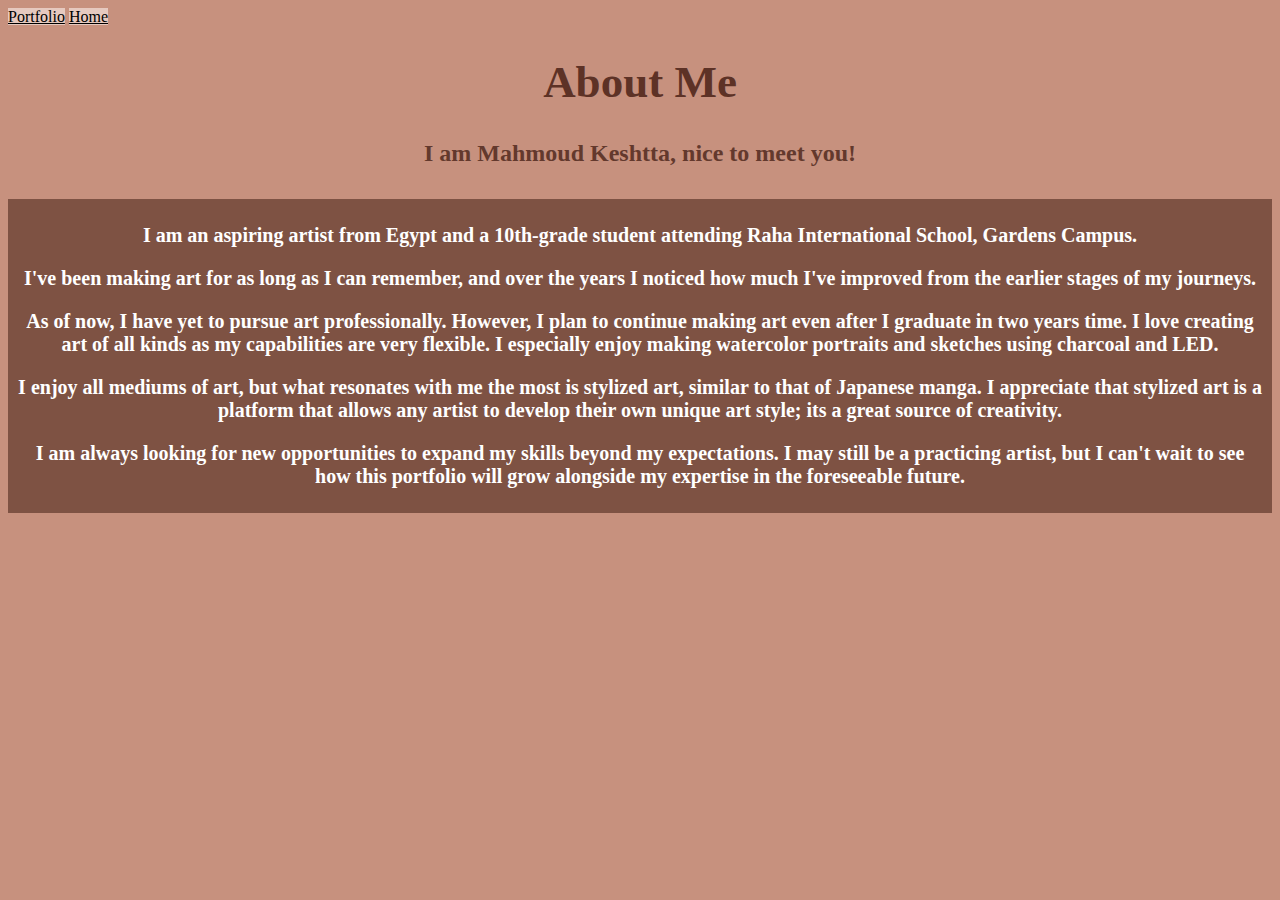
<file: index.html>
<!DOCTYPE html>
<html lang="en">
<head>
    <meta charset="UTF-8">
    <meta http-equiv="X-UA-Compatible" content="IE=edge">
    <meta name="viewport" content="width=device-width, initial-scale=1.0">
    <title>Mahmoud Keshtta - Art Portfolio 2024</title>
    <link rel="stylesheet" href="styles.css">
</head>
<body>
    <a href="portfolio.html">Portfolio</a>
    <a href="home.html">Home</a>
    <h1>About Me</h1> 
    <h4>I am Mahmoud Keshtta, nice to meet you!</h4>
   <div>
   <p> I am an aspiring artist from Egypt and a 10th-grade student attending Raha International School, Gardens Campus.</p>
    <p> I've been making art for as long as I can remember, and over the years I noticed how much I've improved from the earlier stages of my journeys.</p>
    <p> As of now, I have yet to pursue art professionally. However, I plan to continue making art even after I graduate in two years time. I love creating art of all kinds as my capabilities are very flexible. I especially enjoy making watercolor portraits and sketches using charcoal and LED.</p>
    <p> I enjoy all mediums of art, but what resonates with me the most is stylized art, similar to that of Japanese manga. I appreciate that stylized art is a platform that allows any artist to develop their own unique art style; its a great source of creativity.</p>
    <p> I am always looking for new opportunities to expand my skills beyond my expectations. I may still be a practicing artist, but I can't wait to see how this portfolio will grow alongside my expertise in the foreseeable future.</p>
  </div>
</body>
</html>
</file>
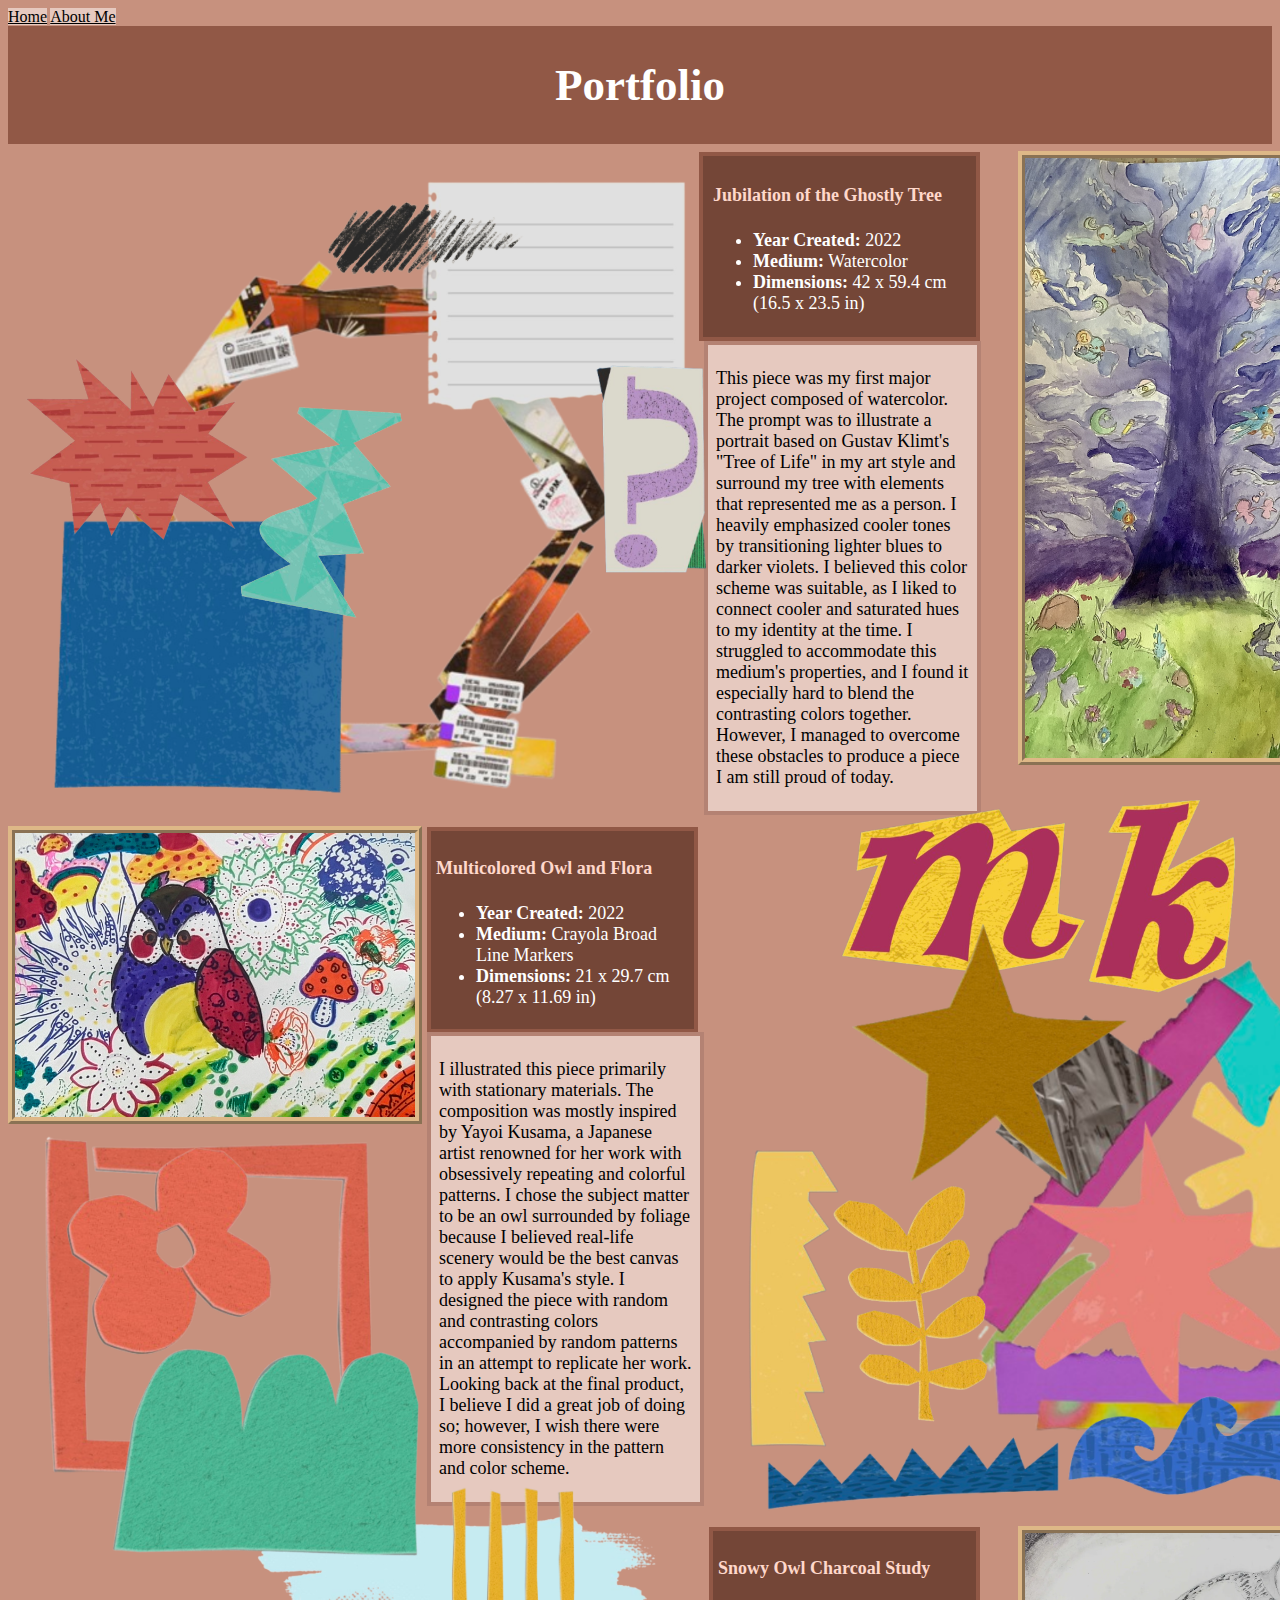
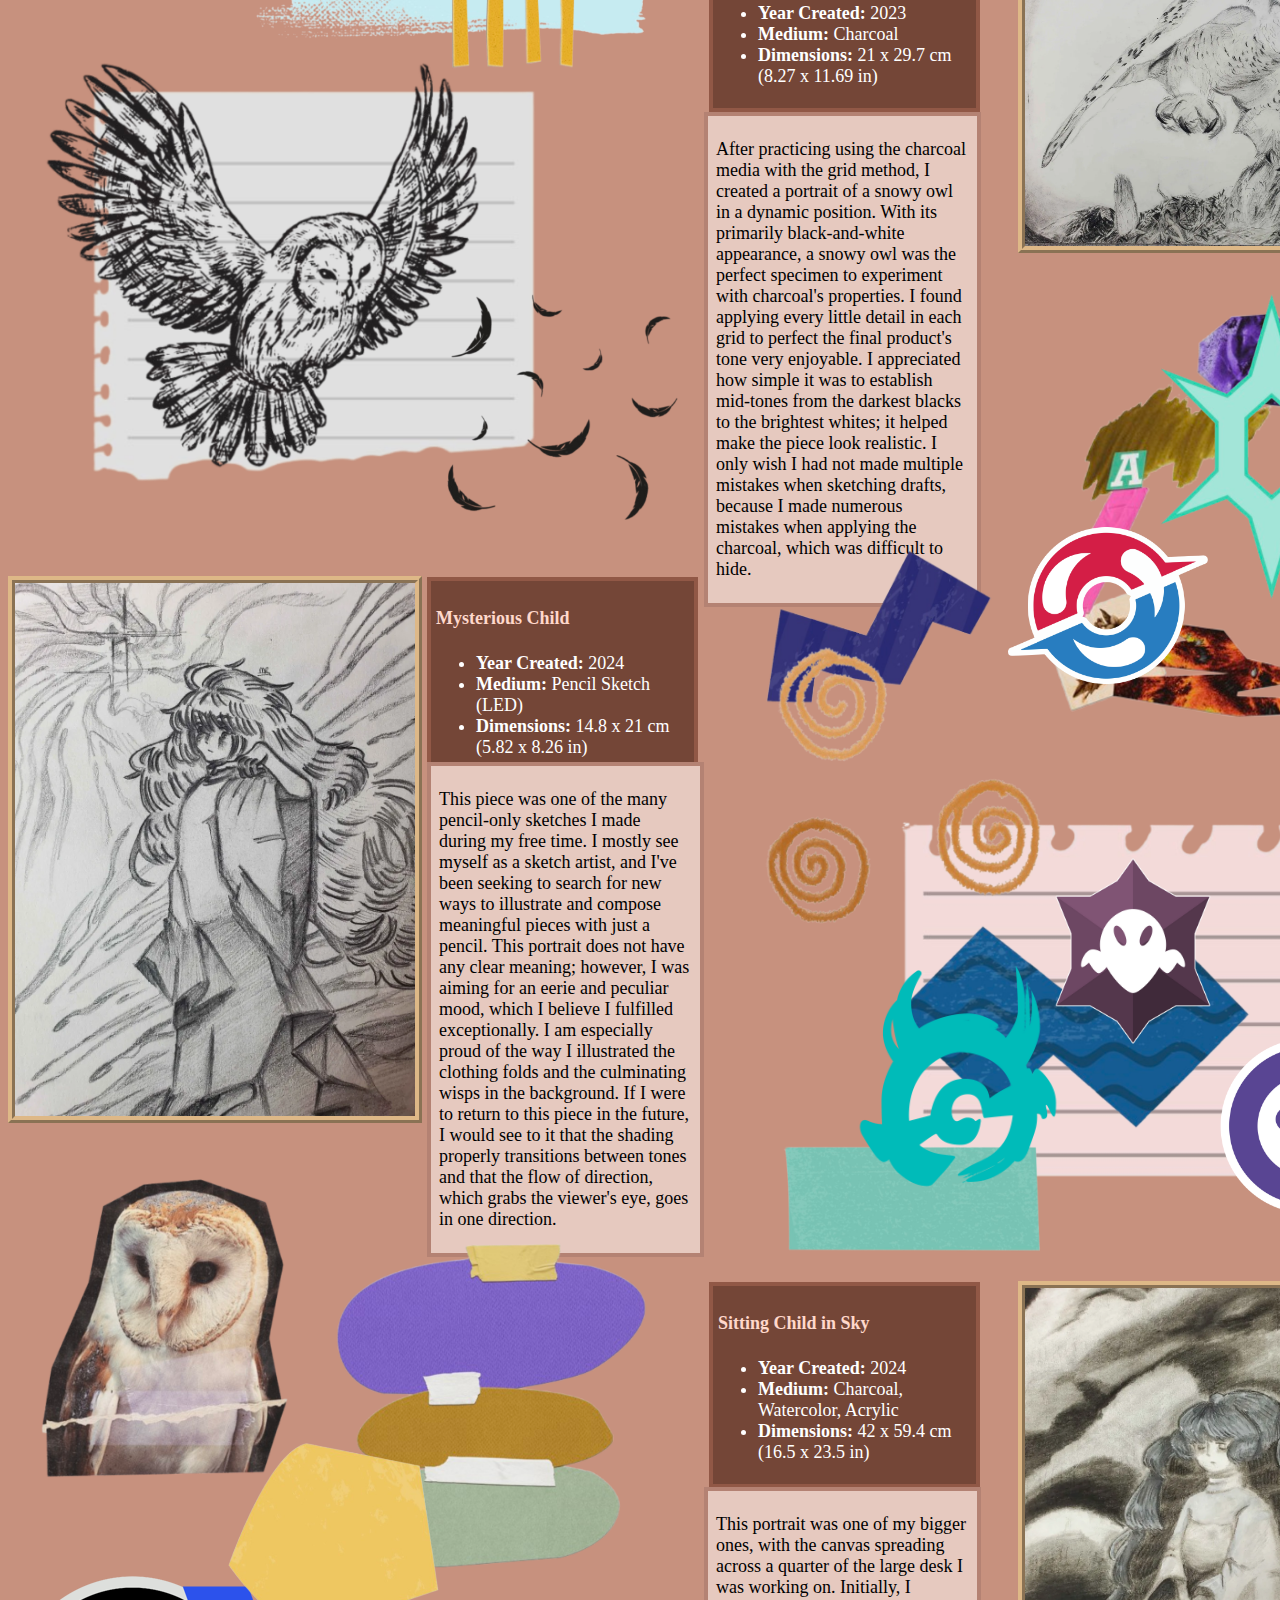
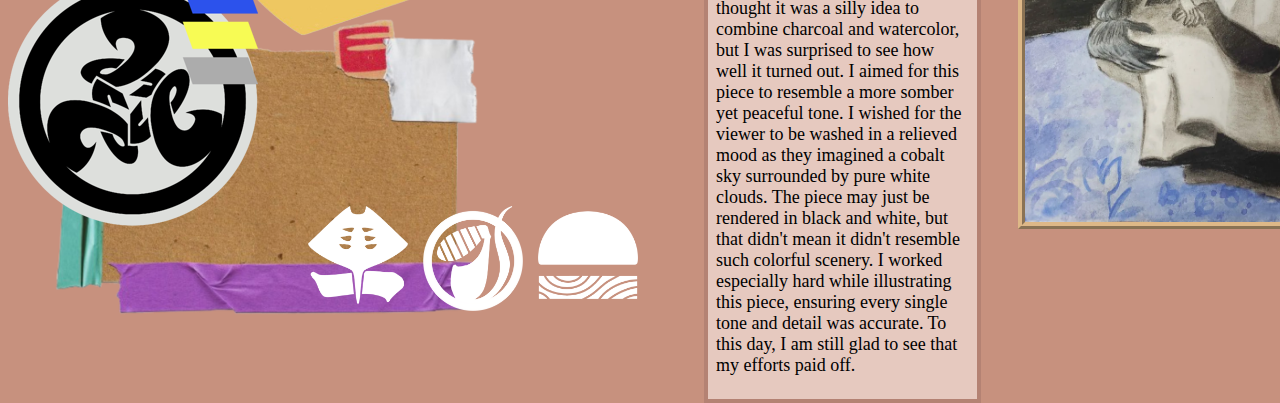
<file: portfolio.html>
<!DOCTYPE html>
<html lang="en">
<head>
    <meta charset="UTF-8">
    <meta name="viewport" content="width=device-width, initial-scale=1.0">
    <title>Portfolio</title>
    <link rel="stylesheet" href="portfolio.css">
</head>
<body>
    <a href="home.html">Home</a>
    <a href="index.html">About Me</a>
    <div class="wrap">
   <div class="header">
    <h1> Portfolio</h1>
  </div>
  <div class="txt1"> <h4>Jubilation of the Ghostly Tree</h4>
    <ul>
        <li> <strong> Year Created:</strong> 2022</li>
        <li> <strong>Medium:</strong> Watercolor</li>
        <li> <strong>Dimensions:</strong> 42 x 59.4 cm (16.5 x 23.5 in)</li>
    </ul>
  </div>

  <div class="ref">
  <p>This piece was my first major project composed of watercolor. The prompt was to illustrate a portrait based on Gustav Klimt's "Tree of Life" in my art style and surround my tree with elements that represented me as a person. I heavily emphasized cooler tones by transitioning lighter blues to darker violets. I believed this color scheme was suitable, as I liked to connect cooler and saturated hues to my identity at the time. I struggled to accommodate this medium's properties, and I found it especially hard to blend the contrasting colors together. However, I managed to overcome these obstacles to produce a piece I am still proud of today.</p>
  </div>

    <img id="purple1" src="images/JubilationOfTheGhostlyTree.webp" alt="A grim-looking tree surrounded by ornaments, bluebirds, and dancing spirits.">

  <div class="div1"> <h4>Multicolored Owl and Flora </h4>
  <ul>
     <li> <strong>Year Created:</strong> 2022 </li>
     <li> <strong> Medium:</strong> Crayola Broad Line Markers</li>
     <li> <strong> Dimensions:</strong> 21 x 29.7 cm (8.27 x 11.69 in)</li>
  </ul>
</div>

<div class="ref1">
  <p>I illustrated this piece primarily with stationary materials. The composition was mostly inspired by Yayoi Kusama, a Japanese artist renowned for her work with obsessively repeating and colorful patterns. I chose the subject matter to be an owl surrounded by foliage because I believed real-life scenery would be the best canvas to apply Kusama's style. I designed the piece with random and contrasting colors accompanied by random patterns in an attempt to replicate her work. Looking back at the final product, I believe I did a great job of doing so; however, I wish there were more consistency in the pattern and color scheme.</p>
  </div>

<img id="owl" src="images/MulticoloredEagleOwlAndFlora.webp" alt="A multicolored owl sitting in an arrangement of decorated plants and fungi" width="400">

  <div class="txt2"> <h4>Snowy Owl Charcoal Study</h4>
  <ul>
    <li><strong>Year Created:</strong> 2023</li>
    <li><strong>Medium:</strong> Charcoal</li>
    <li><strong>Dimensions:</strong> 21 x 29.7 cm (8.27 x 11.69 in)</li>
  </ul>
</div>

<div class="ref2">
  <p> After practicing using the charcoal media with the grid method, I created a portrait of a snowy owl in a dynamic position. With its primarily black-and-white appearance, a snowy owl was the perfect specimen to experiment with charcoal's properties. I found applying every little detail in each grid to perfect the final product's tone very enjoyable. I appreciated how simple it was to establish mid-tones from the darkest blacks to the brightest whites; it helped make the piece look realistic. I only wish I had not made multiple mistakes when sketching drafts, because I made numerous mistakes when applying the charcoal, which was difficult to hide.</p>
</div>
<img id="purple2" src="images/SnowyOwlCharcoalStudy.webp" alt="A charcoal illustration of a snowy owl." width="400">

  <div class="div2"> <h4>Mysterious Child</h4>
  <ul>
    <li><strong>Year Created:</strong> 2024</li>
    <li><strong>Medium:</strong> Pencil Sketch (LED)</li>
    <li><strong>Dimensions:</strong> 14.8 x 21 cm (5.82 x 8.26 in)</li>
  </ul>
</div>

<div class="ref3">
  <p>This piece was one of the many pencil-only sketches I made during my free time. I mostly see myself as a sketch artist, and I've been seeking to search for new ways to illustrate and compose meaningful pieces with just a pencil. This portrait does not have any clear meaning; however, I was aiming for an eerie and peculiar mood, which I believe I fulfilled exceptionally. I am especially proud of the way I illustrated the clothing folds and the culminating wisps in the background. If I were to return to this piece in the future, I would see to it that the shading properly transitions between tones and that the flow of direction, which grabs the viewer's eye, goes in one direction.</p>
</div>
<img id="owl1" src="images/MysteriousChild.webp" alt="A portrait of a disheveled child with long hair in an abstract background." width="350">

<div class="txt3"> <h4>Sitting Child in Sky</h4>
<ul>
    <li><strong>Year Created:</strong> 2024</li>
    <li><strong>Medium:</strong> Charcoal, Watercolor, Acrylic</li>
    <li><strong>Dimensions:</strong> 42 x 59.4 cm (16.5 x 23.5 in)</li>
  </ul>
</div>

<div class="ref4"> 
  <p>This portrait was one of my bigger ones, with the canvas spreading across a quarter of the large desk I was working on. Initially, I thought it was a silly idea to combine charcoal and watercolor, but I was surprised to see how well it turned out. I aimed for this piece to resemble a more somber yet peaceful tone. I wished for the viewer to be washed in a relieved mood as they imagined a cobalt sky surrounded by pure white clouds. The piece may just be rendered in black and white, but that didn't mean it didn't resemble such colorful scenery. I worked especially hard while illustrating this piece, ensuring every single tone and detail was accurate. To this day, I am still glad to see that my efforts paid off.</p>
</div>
<img id="purple3" src="images/SittingChildInSky.webp" alt="A portrait of a figure sitting on a blue wall in an open environment." width="350">

<img id="tags" src="images/tags.png" width="700">

<img id="sharp" src="images/sharp.png" width="700">

<img id="square" src="images/square.png" width="380"> 

<img id="squiggle" src="images/squiggle.png" width="200">

<img id="shock" src="images/shock.png" width="260">

<img id="note" src="images/note.png" width="350">

<img id="scribble" src="images/scribble.png" width="200">

<img id="mark" src="images/questionmark.png" width="200">

<img id="m" src="images/m.png" width="300">

<img id="k" src="images/k.png" width="200">

<img id="saw" src="images/saw.png" width="350">

<img id="wave" src="images/wave.png" width="400">

<img id="spark" src="images/spark.png" width="400">

<img id="star" src="images/star.png" width="350">

<img id="flower" src="images/flower.png" width="350">

<img id="grass" src="images/grass.png" width="360">

<img id="stalk" src="images/stalk.png" width="200">

<img id="bg" src="images/note.png" width="600">

<img id="barn" src="images/owl.png" width="500">

<img id="feathers" src="images/feathers.png" width="300">

<img id="frame" src="images/frame.png" width="400">

<img id="bars" src="images/bars.png" width="500">

<img id="bud" src="images/bud.png" width="350">

<img id="shrub" src="images/shrub.png" width="350">

<img id="strips" src="images/strips.png" width="200">

<img id="pink" src="images/pinknote.png" width="600">

<img id="shards" src="images/shards.png" width="500">

<img id="rect" src="images/rectangle.png" width="300">

<img id="clutter" src="images/clutter.png" width="550">

<img id="terastal" src="images/terastal.png" width="300">

<img id="ghost" src="images/ghost.png" width="200">

<img id="teraghost" src="images/terastalghost.png" width="250">

<img id="kita" src="images/kitakami.png" width="300">

<img id="leauge" src="images/galarleauge.png" width="200">

<img id="spike" src="images/spike.png" width="300">

<img id="swirls" src="images/swirls.png" width="350">

<img id="board" src="images/board.png" width="500">

<img id="dripink" src="images/deepcut.webp">

<img id="bigman" src="images/bigman.png" width="100">

<img id="frye" src="images/frye.png" width="100">

<img id="shiver" src="images/shiver.png" width="100">

<img id="tyto" src="images/tyto.png" width="300">

<img id="patches" src="images/patches.png" width="350">

<img id="hexa" src="images/hexagon.png" width="250">

</div>
</body>
</html>
</file>
<file: styles.css>
body {
      background-color:rgb(199, 145, 126);
    }

    h1{
       font-family:Cambria, Cochin, Georgia, Times, 'Times New Roman', serif;
       text-align: center;
       font-size: 45px;
       color: rgb(93, 50, 38);
    }

    h4{
      font-family:Georgia, 'Times New Roman', Times, serif;
      text-align: center;
      font-size: 1.5em;
      color:rgb(99, 57, 45);
    }

    p{
        text-align: center;
        font-size: 20px;
        font-weight: bold;
        color: white;    
      }

    a{
      color: rgb(0, 0, 0);
      background-color: rgb(230, 201, 191);
    }

    a:hover{
      color: blue;
  }

    div{
      background-color: rgb(126, 82, 67);
      padding: 5px 10px;
    }
</file>
<file: portfolio.css>
body {
    background-color: rgb(199, 145, 126);
  }

  h1{
    font-family:Cambria, Cochin, Georgia, Times, 'Times New Roman', serif;
    text-align: center;
    font-size: 45px;
    }

    h4{
        font-family:Georgia, 'Times New Roman', Times, serif;
        color: rgb(255, 216, 203);  
    }

    li{
        color: white;
    }

    a{
      color: rgb(0, 0, 0);
    }

    a{
      background-color:rgb(230, 201, 191);
    }

    a:hover{
        color: blue;
    }

    .div1{ 
        width: 20%;
        font-size: 18px;
        background-color:rgb(116, 70, 55);
        padding: 3px 5px;
        border: 4px solid rgb(145, 88, 70);
        margin: 6px;
        float: left;
        position: absolute;
        left: 413px;
        top: 795px;
    }

    .div2{ 
        width: 20%;
        font-size: 18px;
        background-color:rgb(116, 70, 55);
        padding: 3px 5px;
        border: 4px solid rgb(145, 88, 70);
        margin: 6px;
        float: right;
        position: absolute;
        left: 413px;
        top: 2145px;
    }

    .txt1{
        width: 20%;
        position: absolute;
        left: 685px;
        top: 120px;
        font-size: 18px;
        background-color:rgb(116, 70, 55);
        padding: 3px 5px;
        border: 4px solid rgb(145, 88, 70);
        margin: 6px;
        float: left;
        padding: 5px 10px;
    }

    .txt2{
        width: 20%;
        position: absolute;
        left: 695px;
        top: 1495px;
        font-size: 18px;
        background-color:rgb(116, 70, 55);
        padding: 3px 5px;
        border: 4px solid rgb(145, 88, 70);
        margin: 6px;
        float: right;
    }

    .txt3{
        width: 20%;
        position: absolute;
        left: 695px;
        top: 2850px;
        font-size: 18px;
        background-color:rgb(116, 70, 55);
        padding: 3px 5px;
        border: 4px solid rgb(145, 88, 70);
        margin: 6px;
        float: right;
    }

    #purple1, #purple2, #purple3, #owl, #owl1{
        width: 400px;
        border: 7px ridge burlywood;
        position: absolute;
    }

    #purple1{
        left: 1010px;
        top: 125px
    }

    #purple2{
        left: 1010px;
        top: 1500px;
    }

    #purple3{
        left: 1010px;
        top: 2855px;
    }

    #owl{
        top: 800px;
    }

    #owl1{
        top: 2150px
    }
    .wrap{
     position: relative;
    }

    .header{
       background-color: rgb(145, 88, 70);
       color: white;
       padding: 3px 8px;
    } 

    .ref{
        width: 20%;
        font-size: 18px;
        background-color:rgb(230, 201, 191);
        padding: 3px;
        border: 4px solid rgb(180, 130, 115);
        margin: 6px;
        float: left;
        position: absolute;
        left: 690px;
        top: 309px;
        padding: 5px 8px;
    }

    .ref1{
        width: 20%;
        font-size: 18px;
        background-color:rgb(230, 201, 191);
        padding: 3px;
        border: 4px solid rgb(180, 130, 115);
        margin: 6px;
        padding: 5px 8px;
        position: absolute;
        left: 413px;
        top: 1000px;
    }

    .ref2{
        width: 20%;
        font-size: 18px;
        background-color:rgb(230, 201, 191);
        padding: 3px;
        border: 4px solid rgb(180, 130, 115);
        margin: 6px;
        padding: 5px 8px;
        position: absolute;
        left: 690px;
        top: 1680px;
    }

    .ref3{
        width: 20%;
        font-size: 18px;
        background-color:rgb(230, 201, 191);
        padding: 3px;
        border: 4px solid rgb(180, 130, 115);
        margin: 6px;
        padding: 5px 8px;
        position: absolute;
        left: 413px;
        top: 2330px;
    }

    .ref4{
        width: 20%;
        font-size: 18px;
        background-color:rgb(230, 201, 191);
        padding: 3px;
        border: 4px solid rgb(180, 130, 115);
        margin: 6px;
        padding: 5px 8px;
        position: absolute;
        left: 690px;
        top: 3055px;
    }

    #square{
        position: absolute;
        top: 450px;
    }

    #squiggle{
        position: absolute;
        left: 230px;
        top: 350px;
    }

    #shock{
        position: absolute;
        top: 320px;
    }

    #note{
        position: absolute;
        left: 370px;
    }

    #scribble{
        position: absolute;
        left: 320px;
        top: 170px;
    }

    #mark{
        position: absolute;
        left: 530px;
        top: 300px;
    }

    #m{
        position: absolute;
        left: 800px;
        top: 750px;
    }

    #k{
        position: absolute;
        left: 1050px;
        top: 740px;
    }

    #saw{
        position: absolute;
        left: 590px;
        top: 1060px;
    }

    #wave{
        position: absolute;
        left: 1040px;
        top: 1350px;
    }

    #flower{
        position: absolute;
        left: 1100px;
        top: 1000px; 
    }

    #spark{
        position: absolute;
        left: 930px;
        top: 1070px; 
    }

    #grass{
        position: absolute;
        left: 720px;
        top: 1400px;
    }

    #stalk{
        position: absolute;
        left: 800px;
        top: 1150px;
    }

    #star{
        position: absolute;
        left: 800px;
        top: 870px; 
    }

    #tags{
        position: absolute;
        top: 200px;
    }

    #sharp{
        position: absolute;
        left: 850px;
        top: 900px; 
    }

    #barn{
        position: absolute;
        top: 1600px;
    }

    #feathers{
        position: absolute;
        left: 400px;
        top: 1850px; 
    }

    #bud{
        position: absolute;
        top: 1100px;
        left: 0px;
    }

    #bg{
        position: absolute;
        top: 1600px;
    }

    #shrub{
        position: absolute;
        top: 1300px;
        left: 90px;
    }

    #bars{
        position: absolute;
        top: 1450px;
        left:200px;
    }

    #frame{
        position: absolute;
        top: 1100px;
    }

    #strips{
        position: absolute;
        left: 400px;
        top: 1450px;
    }

    #ghost{
        position: absolute;
        left: 1200px;
        top: 2600px;
    }

    #teraghost{
        position: absolute;
        left: 1000px;
        top: 2400px;
    }

    #terastal{
        position: absolute;
        left: 1105px;
        top: 1850px;
    }

    #pink{
        position: absolute;
        left: 850px;
        top: 2350px;
    }

    #kita{
        position: absolute;
        left: 800px;
        top: 2500px;
    }

    #shards{
        position: absolute;
        left: 800px;
        top: 2450px;
    }

    #rect{
        position: absolute;
        left: 750px;
        top: 2700px;
    }

    #leauge{
        position: absolute;
        left: 1000px;
        top: 2100px;
    }

    #clutter{
        position: absolute;
        left: 960px;
        top: 1850px;
    }

    #spike{
        position: absolute;
        left: 700px;
        top: 2100px; 
    }

    #swirls{
        position: absolute;
        left: 700px;
        top: 2200px; 
    }

    #board{
        position: absolute;
        top: 3150px;
    }

    #dripink{
        position: absolute;
        top: 3150px;
    }

    #bigman{
        position: absolute;
        left: 300px;
        top: 3380px; 
    }

    #frye{
        position: absolute;
        left: 415px;
        top: 3380px;   
    }

    #shiver{
        position: absolute;
        left: 530px;
        top: 3385px; 
    }

    #tyto{
        position: absolute;
        top: 2700px;   
    }

    #patches{
        position: absolute;
        left: 300px;
        top: 2800px;   
    }

    #hexa{
        position: absolute;
        left: 200px;
        top: 3000px;  
    }
</file>
